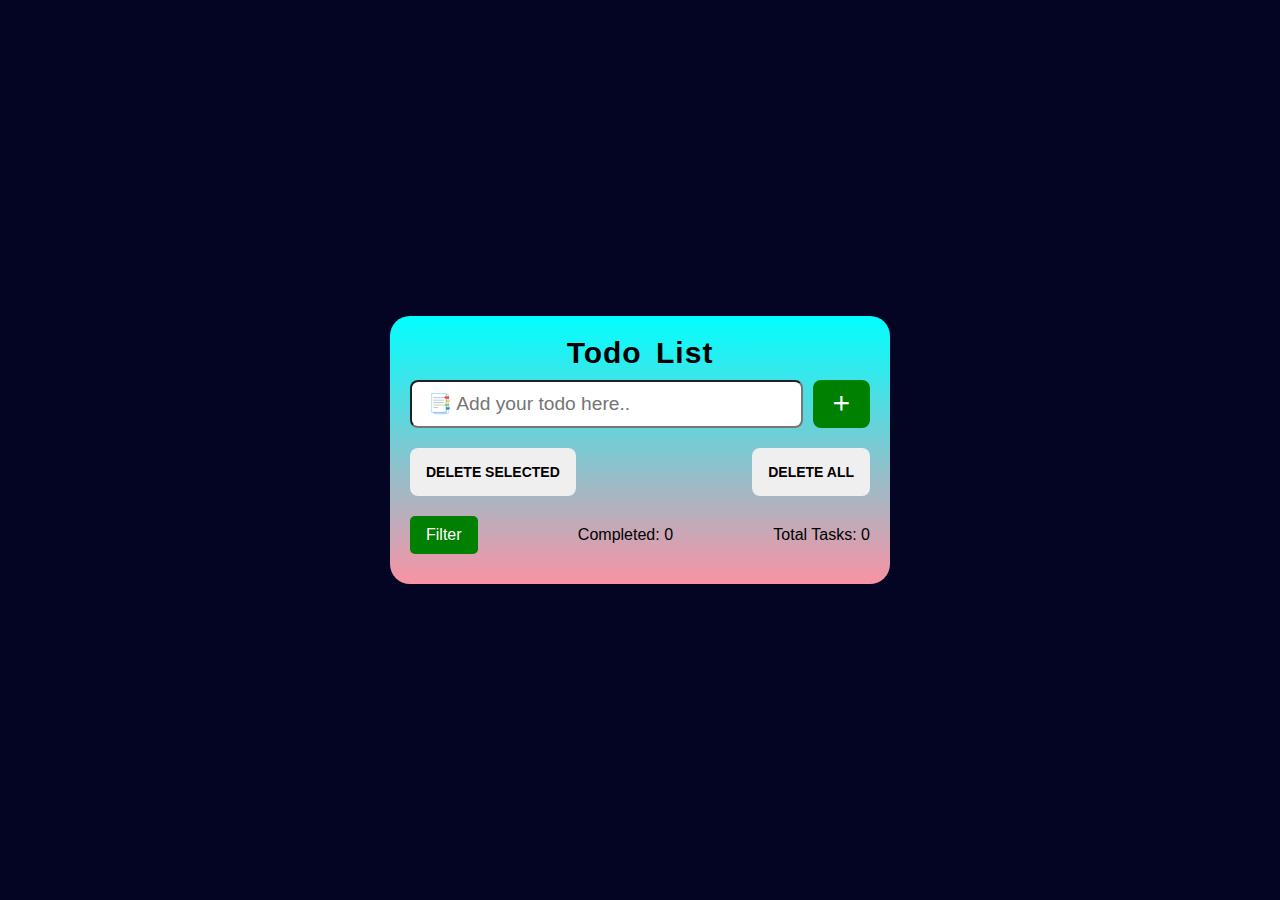
<file: TO-DO-LIST-main/index.html>
<!DOCTYPE html>
<html lang="en" data-theme="bumblebee">

<head>
    <meta charset="UTF-8">
    <meta http-equiv="X-UA-Compatible" content="IE=edge">
    <meta name="viewport" content="width=device-width, initial-scale=1.0">
    <!-- css -->
    <link rel="stylesheet" href="style.css">
    <!--Icons-->
    <link href='https://unpkg.com/boxicons@2.1.2/css/boxicons.min.css' rel='stylesheet'>
    <link rel="icon" type="image/x-icon" href="to do.png">

    <title>Todolist</title>
</head>

<body>

    <!-- main todo container -->
    <div class="container">
        <!-- header that has input and add button -->
        <header>
            <h1>Todo List</h1>

            <div class="input-section">
                <input id="todo-input" type="text" placeholder="📑 Add your todo here.."
                    class="input w-full max-w-xs" />
                <button id="add-button" class="btn btn-add ">
                    <i class="bx bx-plus bx-sm"></i>
                </button>
            </div>
        </header>

        <!-- delete buttons -->

        <div class="todos-filter">

            <button id="delete-selected" class="btn btn-ghost delete-selected-btn">
                Delete Selected
            </button>
            <button id="delete-all" class="btn btn-ghost delete-all-btn">
                Delete All
            </button>
        </div>


        <!-- this is the dynamic content which dds ups all the todos -->
        <ul id="all-todos" class="todos-list">

        </ul>


        <!-- dropdown throgh which we can apply filters -->
        <div class="filters">
            <div class="dropdown">
                <button class="dropbtn">Filter</button>
                <div class="dropdown-content">
                    <a href="#" id="all">All</a>
                    <a href="#" id="rem">Pending</a>
                    <a href="#" id="com">Completed</a>
                </div>
            </div>

            <!-- value showing completed task and all -->
            <div class="completed-task">
                <p>Completed: <span id="c-count">0</span></p>
            </div>
            <div class="remaining-task">
                <p>Total Tasks: <span id="r-count">0</span></p>
            </div>
        </div>
    </div>

    <!-- JS -->
    <script src="index.js"></script>

</body>

</html>
</file>
<file: TO-DO-LIST-main/style.css>
@import url('https://fonts.googleapis.com/css2?family=Poppins:wght@200;300;400;500;600;800;900&display=swap');

/* for whole documents */
* {
    margin: 0;
    padding: 0;
    box-sizing: border-box;
    font-family:'Franklin Gothic Medium', 'Arial Narrow', Arial, sans-serif;
}

/* for hide scroll bar */
::-webkit-scrollbar {
    display: none;
}

body{
    position: relative;
    height: 100vh;
    display: flex;
    justify-content: center;
    align-items: center;
    background-color: rgb(4, 4, 35);
}



.container {
    display: flex;
    align-items: center;
    justify-content: center;
    flex-direction: column;
    margin: 0 400px;
    min-width: 500px;
    max-width: 1000px;
    background-image: linear-gradient(aqua, rgb(249, 146, 164));
    border-radius: 20px;
    padding: 20px;
}
/* header */

.container header {
    display: flex;
    justify-content: center;
    align-items: center;
    flex-direction: column;
    width: 100%;
    margin-bottom: 20px;
}

header h1 {
    font-size: 30px;
    font-weight: bolder;
    margin-bottom: 10px;
    letter-spacing: 1px;
    word-spacing: 5px;
}


/* input-section */

header .input-section {
    width: 100%;
    display: flex;
    flex-direction: row;
    justify-content: space-between;
    align-items: center;
    width: 100%;
    height: 100%;
}

.input-section input {
    margin-right: 10px;
    max-width: 100%;
}
.max-w-xs {
    max-width: 20rem;
}
.w-full {
    width: 100%;
}

.input {
    border-radius: 0.5rem;
    height: 3rem;
    border-width: 2px black solid;
    flex-shrink: 1;
    padding: 0rem 1rem;
    font-size: 1.2rem;
    line-height: 2;
}

/* todofilters */

.todos-filter, .filters {
    display: flex;
    justify-content: space-between;
    align-items: center;
    width: 100%;
    height: 100%;
    margin-bottom: 10px;
}
.filters {
  margin-top: 10px;
}


.todos-list {
    display: flex;
    flex-direction: column;
    justify-content: space-between;
    align-items: center;
    min-height: 100%;
    max-height: 54vh;
    overflow-y: scroll;
    width: 100%;
}

.todos-list .todo-item{
    display: flex;
    flex-direction: row;
    justify-content: space-between;
    align-items: center;
    padding: 10px;
    width: 100%;
}

.todo-item{
      background-color: wheat;
      border-radius: 12px;
      margin-bottom: 5px;
}

.todo-item p{
    margin-right: 10px;
    font-size: 1.4rem;
}

.todo-item .todo-actions {
    display: flex;
    flex-direction: row;
    align-items: center;
    justify-content: end;
    width: 100%;
    height: 100%;
}

.todo-actions button:not(:last-child){
    margin-right: 10px;
}

.di, .ci{
    pointer-events: none;
}


.line{
    text-decoration: line-through;
}


/*buttons styling*/
.btn{
    cursor: pointer;
    user-select: none;
    border: none;
    outline: none;
    text-align: center;
    border-radius: 0.5rem;
    height: 3rem;
    min-height: 3rem;
    text-transform: uppercase;
    border-width:1px;
    animation: button-pop var(--animation-btn,.25s)ease-in-out;
    flex-wrap: wrap;
    flex-shrink: 0;
    justify-content: center;
    align-items: center;
    padding-left: 1rem;
    padding-right: 1rem;
    font-size: .875rem;
    font-weight: 600;
    line-height: 1em;
    text-decoration-line: none;
    transition: .2s all cubic-bezier(.4,0,.2,1);
    display: inline-flex;
}

.btn:hover{
    background-color: rgb(108, 109, 110);
    color: white;
}


.btn-add{
    background-color: green;
    color: white
}
.btn-add:hover{
    background-color: white;
    color:rgb(255, 221, 0);
}

.btn-success{
    opacity: 1;
    background-color:rgb(50, 177, 50);
    color: white
}

.btn-success:hover{
    background-color: white;
    color:rgb(50, 177, 50);
}

.btn-error{
    opacity: 1;
    background-color:rgb(246, 77, 4);
    color: white
}
.btn-error:hover{
    background-color: white;
    color:rgb(246, 77, 4);
}
/*
dropdown*/
.dropbtn {
    background-color: green;
    color: white;
    padding: 10px 16px;
    font-size: 16px;
    border: none;
    cursor: pointer;
    border-radius: 5px;
  }
  
  .dropdown {
    position: relative;
    display: inline-block;
  }
  
  .dropdown-content {
    display: none;
    position: absolute;
    background-color: #f9f9f9;
    min-width: 160px;
    box-shadow: 0px 8px 16px 0px rgba(0,0,0,0.2);
    z-index: 1;
  }
  
  .dropdown-content a {
    color: black;
    padding: 12px 16px;
    text-decoration: none;
    display: block;
  }
  
  .dropdown-content a:hover {background-color: #f1f1f1}
  
  .dropdown:hover .dropdown-content {
    display: block;
  }
  
  .dropdown:hover .dropbtn {
    background-color: white;
    color: yellowgreen;
  }



/* Responsive */
@media only screen and (max-width: 530px) {
    .container {
        margin: 0 20px;
        max-width: 96%;
        min-width: 96%;
    }
}
</file>
